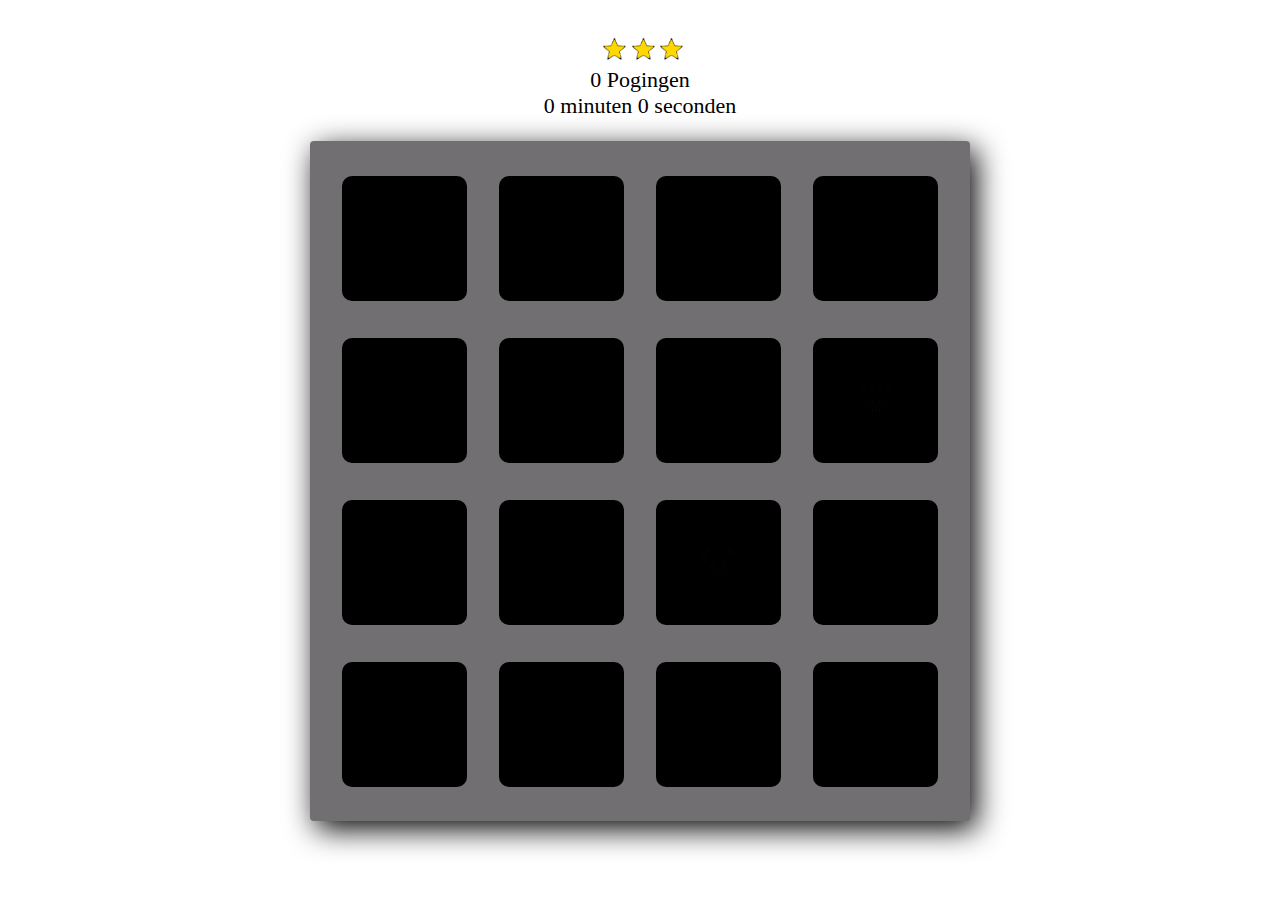
<file: Memory game augustus/index.html>
<!doctype html>
<html>

<head>
    <meta charset="utf-8">
    <title>Memory Spel</title>
    <meta name="author" content="Dries Van Ransbeeck">
    <meta name="viewport" content="width=device-width, initial-scale=1">
    <link rel="stylesheet" href="css/css.css"> </head>

<body>
    <div class="container">
        <section class="score">
            <ul class="sterren">
                <li><img class="ster" src="img/star.png" width="23px" height="23px" alt="Ster"></li>
                <li><img class="ster" src="img/star.png" width="23px" height="23px" alt="Ster"></li>
                <li><img class="ster" src="img/star.png" width="23px" height="23px" alt="Ster"></li>
            </ul>
            <br> <span class="pogingen">0</span> Pogingen
            <br>
            <div class="timer">0 minuten 0 seconden </div>
            <div class="restart" onclick=startGame()> <i></i> </div>
        </section>
        <ul class="deck" id="card-deck">
            <li class="card" type="diamand"> <i><img src="img/diamond.png" width="40px" height="45px" alt="Diamand"></i> </li>
            <li class="card" type="vliegtuig"> <i><img src="img/paper_plane.png" width="40px" height="40px" alt="Vliegtuig"></i> </li>
            <li class="card match" type="anker"> <i><img src="img/anchor.png" width="40px" height="40px" alt="Anker"></i> </li>
            <li class="card" type="pijl"> <i><img src="img/bolt.png" width="40px" height="40px" alt="Pijl"></i> </li>
            <li class="card" type="kubus"> <i><img src="img/cube.png" width="40px" height="40px" alt="Kubus"></i> </li>
            <li class="card match" type="anker"> <i><img src="img/anchor.png" width="40px" height="40px" alt="Anker"></i> </li>
            <li class="card" type="blad"> <i><img src="img/leaf.png" width="40px" height="40px" alt="Blad"></i> </li>
            <li class="card" type="fiets"> <i><img src="img/bicycle.png" width="40px" height="45px" alt="Fiets"></i> </li>
            <li class="card" type="diamand"> <i><img src="img/diamond.png" width="40px" height="45px" alt="Diamand"></i> </li>
            <li class="card" type="bom"> <i><img src="img/bomb.png" width="40px" height="45px" alt="Bom"></i> </li>
            <li class="card" type="blad"> <i><img src="img/leaf.png" width="40px" height="45px" alt="Blad"></i> </li>
            <li class="card" type="bom"> <i><img src="img/bomb.png" width="40px" height="45px" alt="Bom"></i> </li>
            <li class="card open show" type="pijl"> <i><img src="img/bolt.png" width="40px" height="40px" alt="Pijl"></i> </li>
            <li class="card" type="fiets"> <i><img src="img/bicycle.png" width="40px" height="45px" alt="Fiets"></i> </li>
            <li class="card" type="vliegtuig"> <i><img src="img/paper_plane.png" width="40px" height="40px" alt="Vliegtuig"></i> </li>
            <li class="card" type="kubus"> <i><img src="img/cube.png" width="40px" height="40px" alt="Kubus"></i> </li>
        </ul>
        <div id="popup1" class="overlay">
            <div class="popup">
                <center>
                    <h2>Gefeliciteerd</h2> </center>
                <!--X om de popup te sluiten--><a class="close" href=#>×</a>
                <div class="boodschap"> Gefeliciteerd je hebt gewonnen </div>
                <div class="content">
                    <p>Je had <span id=finalMove> </span> pogingen nodig </p>
                    <p>Je tijd: <span id=totalTime> </span> </p>
                    <p>Rating: <span id=starRating></span></p>
                </div>
                <button id="play-again" onclick="playAgain()">Reset en speel opnieuw</button>
            </div>
        </div>
    </div>
    <script src="js/javascript.js"></script>
</body>

</html>
</file>
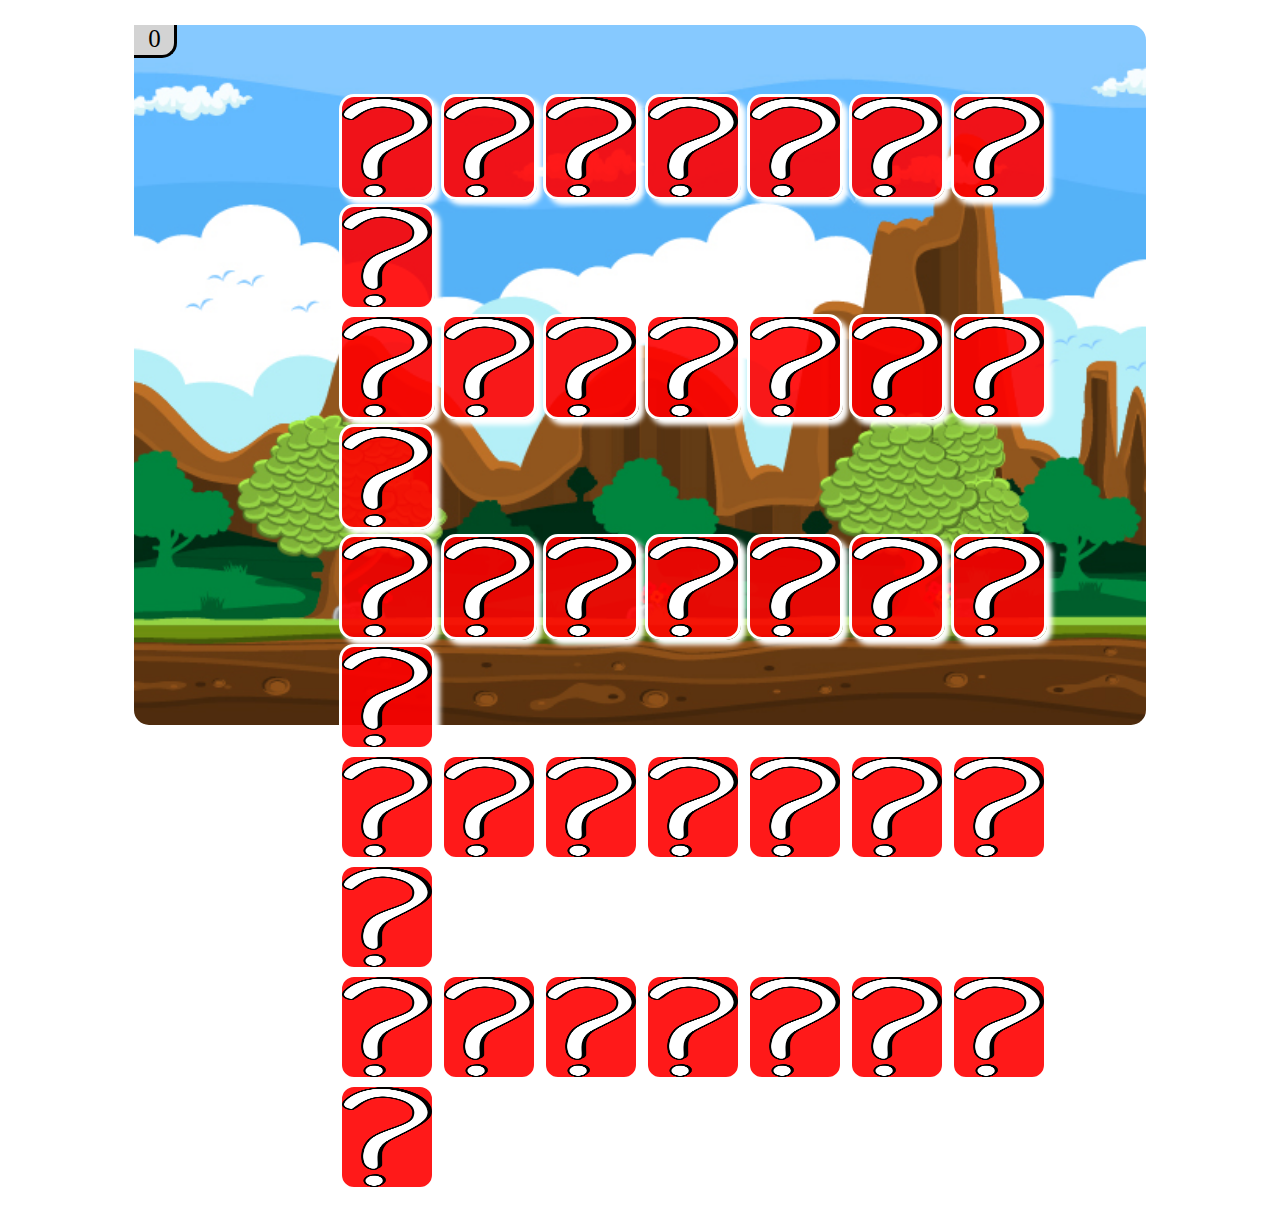
<file: memory/index.html>
<!DOCTYPE html>
<html>

<head>
    <meta charset="utf-8" />
    <meta name="author" content="Dries Van Ransbeeck">
    <meta name="viewport" content="width=device-width, initial-scale=1.0">
    <link href="css.css" rel="stylesheet" type="text/css" />
    <link href="test.js" rel="stylesheet" type="text/javascript" />
    <script src="https://ajax.googleapis.com/ajax/libs/jquery/3.3.1/jquery.min.js">
    </script>
    <script src="https://code.jquery.com/jquery-1.10.2.js"></script>
    
    <title>Typing game</title>
</head>

<body>
    
    <div id="speelVlak">
        <div id="scorePlaats">
            <p id="score"></p>  
        </div>
        <div id="kaartvlak">
            <br>
            <br>
            <img id="0" onclick="toon(0)" src="afbeeldingen/vraagteken.jpg" /> 
            <img id="1" onclick="toon(1)" src="afbeeldingen/vraagteken.jpg" /> 
            <img id="2" onclick="toon(2)" src="afbeeldingen/vraagteken.jpg" /> 
            <img id="3" onclick="toon(3)" src="afbeeldingen/vraagteken.jpg" /> 
            <img id="4" onclick="toon(4)" src="afbeeldingen/vraagteken.jpg" /> 
            <img id="5" onclick="toon(5)" src="afbeeldingen/vraagteken.jpg" /> 
            <img id="6" onclick="toon(6)" src="afbeeldingen/vraagteken.jpg" />
            <img id="7" onclick="toon(7)" src="afbeeldingen/vraagteken.jpg" />
            <br id="br1">
            <img id="8" onclick="toon(8)" src="afbeeldingen/vraagteken.jpg" />
            <img id="9" onclick="toon(9)" src="afbeeldingen/vraagteken.jpg" />
            <img id="10" onclick="toon(10)" src="afbeeldingen/vraagteken.jpg" />
            <img id="11" onclick="toon(11)" src="afbeeldingen/vraagteken.jpg" />
            <img id="12" onclick="toon(12)" src="afbeeldingen/vraagteken.jpg" />
            <img id="13" onclick="toon(13)" src="afbeeldingen/vraagteken.jpg" />
            <img id="14" onclick="toon(14)" src="afbeeldingen/vraagteken.jpg" />
            <img id="15" onclick="toon(15)" src="afbeeldingen/vraagteken.jpg" />
            <br id="br2">
            <img id="16" onclick="toon(16)" src="afbeeldingen/vraagteken.jpg" />
            <img id="17" onclick="toon(17)" src="afbeeldingen/vraagteken.jpg" />
            <img id="18" onclick="toon(18)" src="afbeeldingen/vraagteken.jpg" />
            <img id="19" onclick="toon(19)" src="afbeeldingen/vraagteken.jpg" />
            <img id="20" onclick="toon(20)" src="afbeeldingen/vraagteken.jpg" />
            <img id="21" onclick="toon(21)" src="afbeeldingen/vraagteken.jpg" />
            <img id="22" onclick="toon(22)" src="afbeeldingen/vraagteken.jpg" />
            <img id="23" onclick="toon(23)" src="afbeeldingen/vraagteken.jpg" />
            <br id="br3">
            <img id="24" onclick="toon(24)" src="afbeeldingen/vraagteken.jpg" />
            <img id="25" onclick="toon(25)" src="afbeeldingen/vraagteken.jpg" />
            <img id="26" onclick="toon(26)" src="afbeeldingen/vraagteken.jpg" />
            <img id="27" onclick="toon(27)" src="afbeeldingen/vraagteken.jpg" />
            <img id="28" onclick="toon(28)" src="afbeeldingen/vraagteken.jpg" />
            <img id="29" onclick="toon(29)" src="afbeeldingen/vraagteken.jpg" />
            <img id="30" onclick="toon(30)" src="afbeeldingen/vraagteken.jpg" />
            <img id="31" onclick="toon(31)" src="afbeeldingen/vraagteken.jpg" />
            <br id="br4">
            <img id="32" onclick="toon(32)" src="afbeeldingen/vraagteken.jpg" />
            <img id="33" onclick="toon(33)" src="afbeeldingen/vraagteken.jpg" />
            <img id="34" onclick="toon(34)" src="afbeeldingen/vraagteken.jpg" />
            <img id="35" onclick="toon(35)" src="afbeeldingen/vraagteken.jpg" />
            <img id="36" onclick="toon(36)" src="afbeeldingen/vraagteken.jpg" />
            <img id="37" onclick="toon(37)" src="afbeeldingen/vraagteken.jpg" />
            <img id="38" onclick="toon(38)" src="afbeeldingen/vraagteken.jpg" />
            <img id="39" onclick="toon(39)" src="afbeeldingen/vraagteken.jpg" />
        </div>
        <br/> 
    </div>
    <script>
        //alert(gekozenBtn1);
        var foto = ["afbeeldingen/reus.png", "afbeeldingen/zombie.png", "afbeeldingen/knight.png", "afbeeldingen/sackboy.png", "afbeeldingen/archer.png", "afbeeldingen/groot.png", "afbeeldingen/steenmonster.png", "afbeeldingen/terrorist.png", "afbeeldingen/goblin.png", "afbeeldingen/zombie.png", "afbeeldingen/reus.png", "afbeeldingen/knight.png", "afbeeldingen/sackboy.png", "afbeeldingen/archer.png", "afbeeldingen/groot.png", "afbeeldingen/steenmonster.png", "afbeeldingen/terrorist.png", "afbeeldingen/goblin.png",];
        
        
        var vorigefoto = "";
        var vorigenummer = 0;
        var x;
        var y;
        var achtergrondkleurfoto = "rgba(" + 255 + "," + 0 + "," + 0 + "," + 0.1 +")";
        //functie voor de score
        function scoreFunction() {
            var score = 0;
            return score;
        }
        var test = scoreFunction(); // de return van scoreFunction nemen en in variabele test steken
        document.getElementById("score").innerHTML = test; //de score in een HTML element steken
        function toon(nummer) {
            var x = nummer;
            document.getElementById(nummer).src = foto[nummer]; // zet de foto op het scherm
            document.getElementById(nummer).style.backgroundColor = achtergrondkleurfoto;
            if (foto[nummer] == vorigefoto && nummer != vorigenummer) // als dezelfde foto en niet 2x op dezelfde tegel geklikt ...
            {
                document.getElementById(vorigenummer).src = foto[vorigenummer];
                test++;
                document.getElementById("score").innerHTML = test;
                x = document.getElementById(vorigenummer);
                y = document.getElementById(nummer);
                $(x).fadeTo(1200, 0.01);//de foto laten verdwijnen maar niet verwijderen
                $(y).fadeTo(1200, 0.01);//de foto laten verdwijnen maar niet verwijderen
                // door de bovenstaande code te doen blijven de fotos op hun plaats staan nadat de fotos " weg faden"
                
            } // als beide kaarten gevonden zijn zet ook de vorige foto op het scherm
            else {
                setTimeout(function () {
                    keerterug(nummer)
                }, 800);
            }; // zet het vraagteken terug op het scherm
            vorigefoto = foto[nummer]; // onthoud de gekozen foto
            vorigenummer = nummer; // onthoud de gekozen tegel}
        }

        function keerterug(tegel) {
            document.getElementById(tegel).src = "afbeeldingen/vraagteken.jpg"; // zet het vraagteken terug op het scherm
            //wanneer de foto terugdraaid wordt de achtergrond terug rood
            document.getElementById(vorigenummer).style.backgroundColor = "red";
        }
    </script>
</body>

</html>
</file>
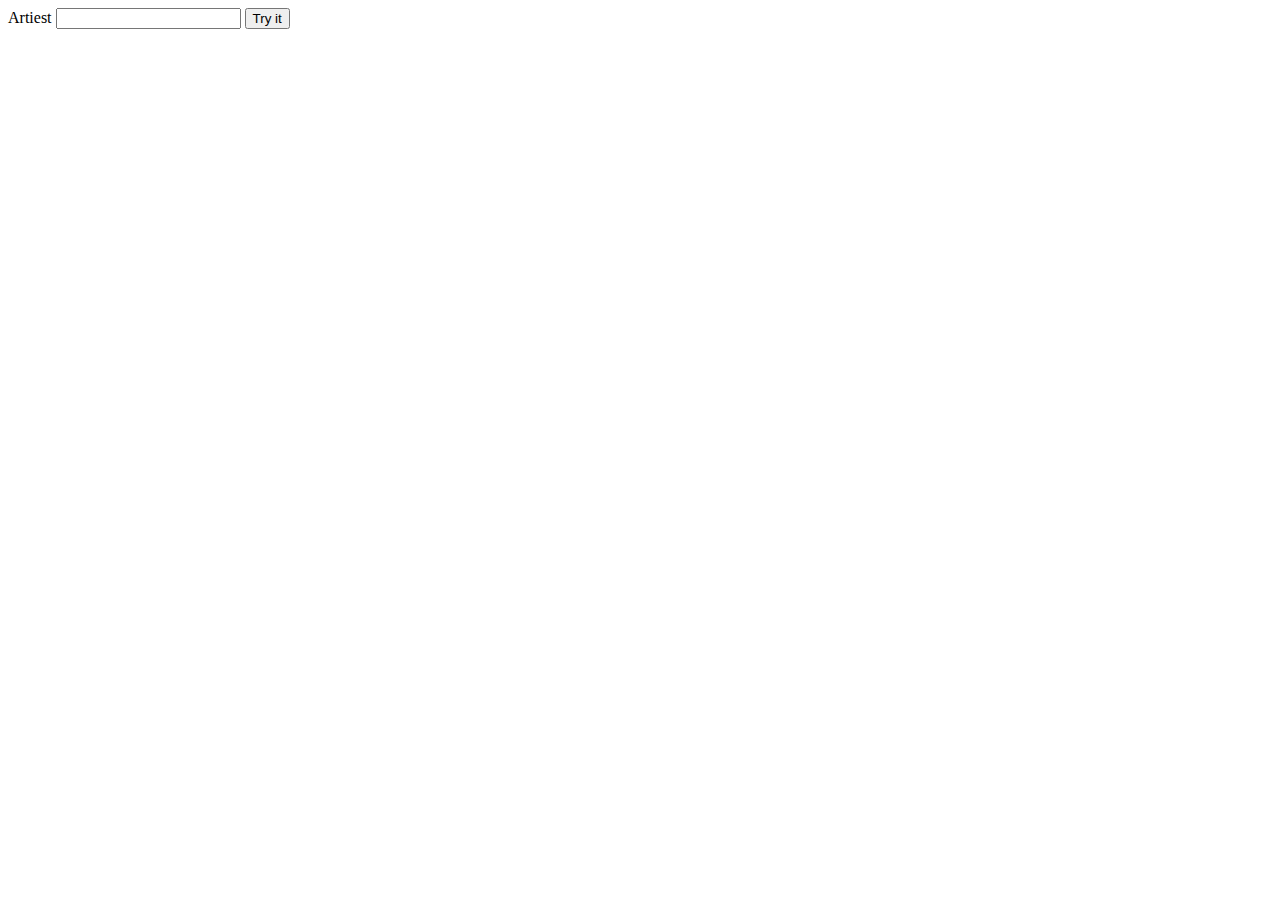
<file: S2_Week5/index.html>
<!DOCTYPE html>
<html>

<head>
    <meta charset="utf-8" />
    <title>Opdracht 5 week 5</title>
    <meta name="description" content="" />
    <meta name="author" content="Dries Van Ransbeeck" />
    <meta name="viewport" content="width=device-width, initial-scale=1.0" />
    <!--<link rel="stylesheet" href="css.css">-->
    <!--<link rel="stylesheet" href="js.js">-->
    <script src="https://ajax.googleapis.com/ajax/libs/jquery/3.3.1/jquery.min.js"></script>
    <script>
        function myFunction() {
            var artiest = document.getElementById("myText").value;
            //alert(artiest);
            if (artiest != "") {
                $.getJSON("http://www.songsterr.com/a/ra/songs.json?pattern="+artiest, function (result) 
                {
                    $.each(result, function (i, field) 
                    {
                        $("div1").append(field.title +"");
                    });
                });
            }
        }
    </script>
</head>

<body>
    <label>Artiest</label>
    <input type="text" id="myText" value="">
    <button onclick="myFunction()">Try it</button>
    <div id="div1"></div>
</body>

</html>
</file>
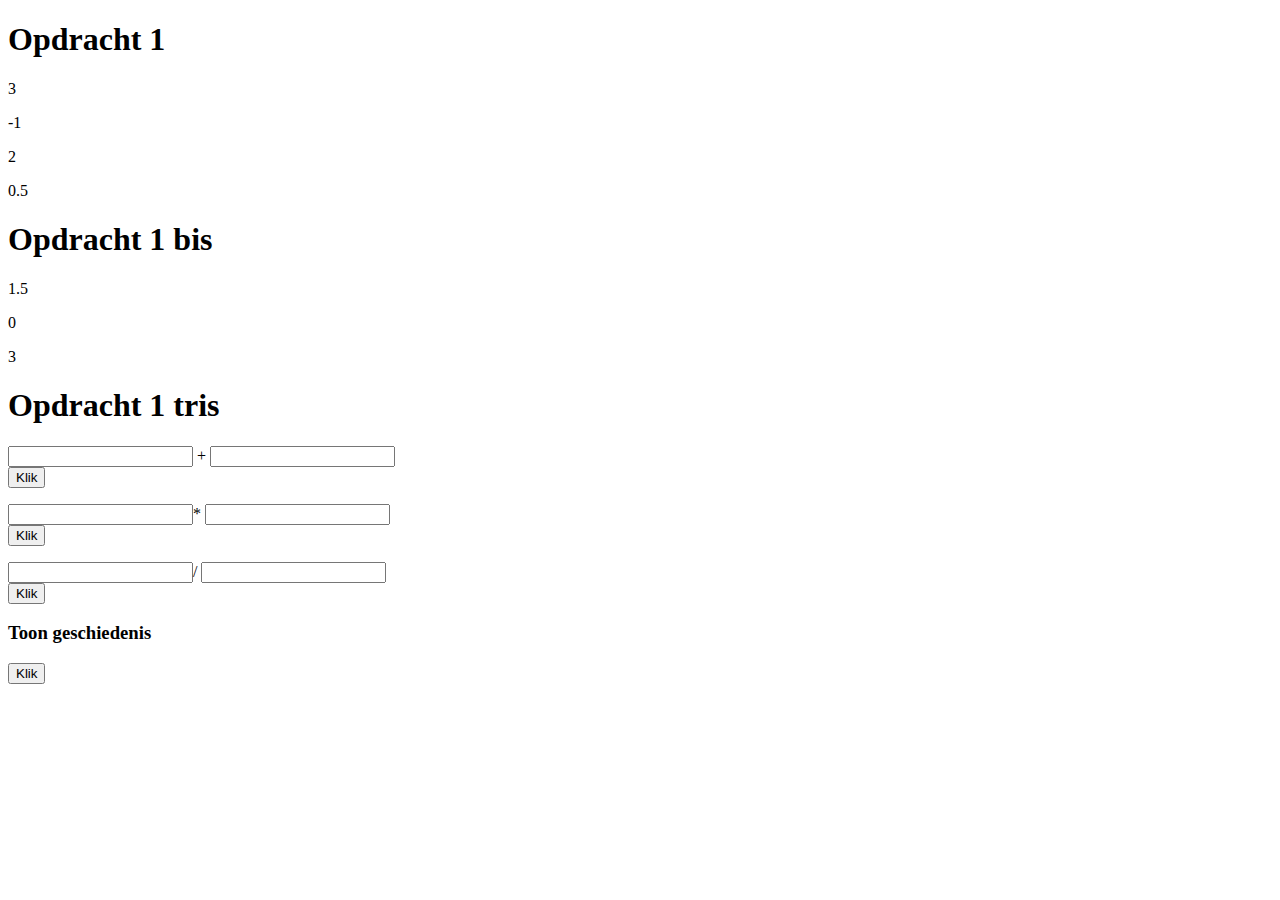
<file: S2_Week1.html>
<!DOCTYPE html>
<html>
    
    <head>
        <meta charset="utf-8">
        <title>Rekenmachine</title>

    </head>
    <body>
        <h1>Opdracht 1</h1>
       <p id="opdracht1_1"></p>
       <p id="opdracht1_2"></p>
       <p id="opdracht1_3"></p>
       <p id="opdracht1_4"></p>
        
        <h1>Opdracht 1 bis</h1>
        <p id="opdracht1_bis"></p>
        <p id="opdracht1_bis_2"></p>
        <p id="opdracht1_bis_3"></p>
        <h1>Opdracht 1 tris</h1>
        <input type="text" id="Opdracht1_tris_1_Getal1" value=""> +
        <input type="text" id="Opdracht1_tris_1_Getal2" value=""><br>
        <button onclick="Opdracht1_tris_1()">Klik</button>
        <p id="opdracht1_tris_1_uitkomst"></p>
        
        <input type="text" id="Opdracht1_tris_2_Getal1" value="">*
        <input type="text" id="Opdracht1_tris_2_Getal2" value=""><br>
        <button onclick="Opdracht1_tris_2()">Klik</button>
        <p id="opdracht1_tris_1_uitkomst_2"></p>
        
        <input type="text" id="Opdracht1_tris_3_Getal1" value="">/
        <input type="text" id="Opdracht1_tris_3_Getal2" value=""><br>
        <button onclick="Opdracht1_tris_3()">Klik</button>
        <p id="opdracht1_tris_1_uitkomst_3"></p>
        
        <h3>Toon geschiedenis</h3>
        <button onclick="Opdracht1_tris_4()">Klik</button>
        <p id="opdracht1_tris_1_geschiedenis"></p>
<script>
    var x=1;
    var y=2;
    var geschiedenis = [];
    //opdracht 1
    function Opdracht1_1() 
    {
    return x + y;
    }
document.getElementById("opdracht1_1").innerHTML = Opdracht1_1();
    
    function Opdracht1_2() 
    {
    return x - y;
    }
document.getElementById("opdracht1_2").innerHTML = Opdracht1_2();
    
    function Opdracht1_3() 
    {
    return x * y;
    }
document.getElementById("opdracht1_3").innerHTML = Opdracht1_3();
    
    function Opdracht1_4() 
    {
    return x / y;
    }
document.getElementById("opdracht1_4").innerHTML = Opdracht1_4();
    //Opdracht 1 bis
    function Opdracht1_bis() 
    {
    return x + (x / y);
    }
document.getElementById("opdracht1_bis").innerHTML = Opdracht1_bis();
    
    function Opdracht1_bis_2() 
    {
    return x + (x - y);
    }
document.getElementById("opdracht1_bis_2").innerHTML = Opdracht1_bis_2();
    
    function Opdracht1_bis_3() 
    {
    return x + (x * y);
    }
document.getElementById("opdracht1_bis_3").innerHTML = Opdracht1_bis_3();
    //Opdracht 1 tris
    
    function Opdracht1_tris_1() 
    {
    var getal1 = parseInt(document.getElementById("Opdracht1_tris_1_Getal1").value);
    var getal2 = parseInt(document.getElementById("Opdracht1_tris_1_Getal1").value);
    var uitkomst = getal1 + getal2;
    geschiedenis.push(uitkomst);
    document.getElementById("opdracht1_tris_1_uitkomst").innerHTML = uitkomst;
    }
    
    function Opdracht1_tris_2() 
    {
    var getal1 = parseInt(document.getElementById("Opdracht1_tris_2_Getal1").value);
    var getal2 = parseInt(document.getElementById("Opdracht1_tris_2_Getal2").value);
    var uitkomst = getal1 * getal2;
    geschiedenis.push(uitkomst);
    document.getElementById("opdracht1_tris_1_uitkomst_2").innerHTML = uitkomst;
    }
    
    function Opdracht1_tris_3() 
    {
    var getal1 = parseInt(document.getElementById("Opdracht1_tris_3_Getal1").value);
    var getal2 = parseInt(document.getElementById("Opdracht1_tris_3_Getal2").value);
    var uitkomst = getal1 / getal2;
    geschiedenis.push(uitkomst);
    document.getElementById("opdracht1_tris_1_uitkomst_3").innerHTML = uitkomst;
    }
    
    function Opdracht1_tris_4()
    {
    geschiedenis.toString();
    document.getElementById("opdracht1_tris_1_geschiedenis").innerHTML = geschiedenis;
    }
    
    
</script>
    </body>
</html>
</file>
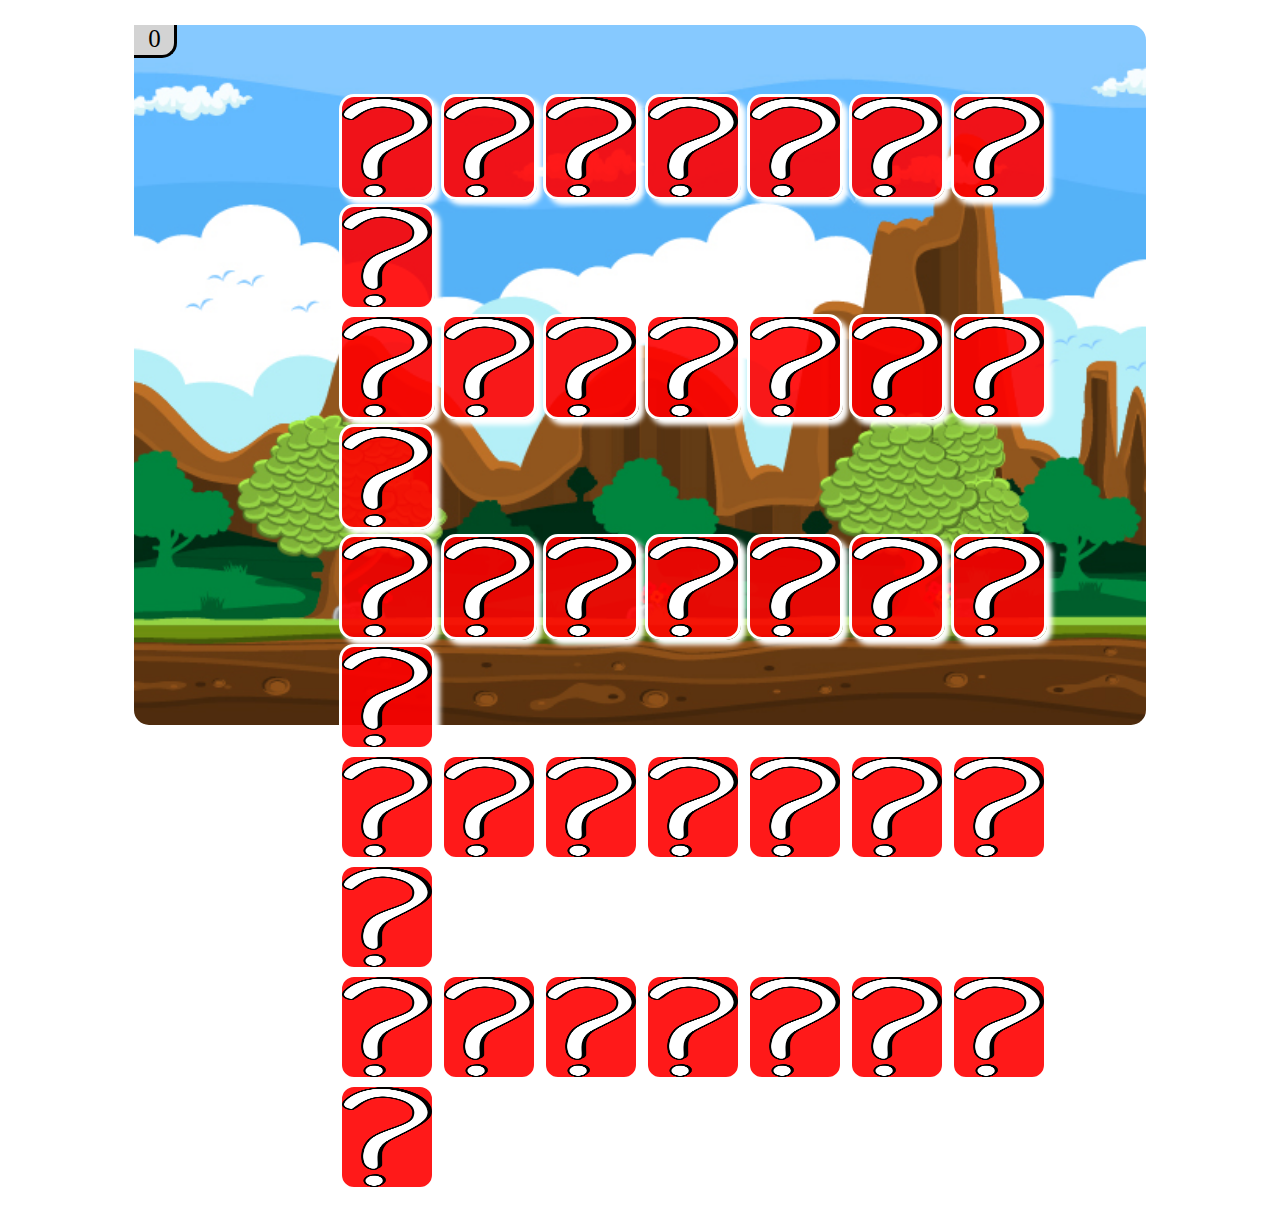
<file: memory/javatest.html>
<!DOCTYPE html>
<html>

<head>
    <meta charset="utf-8" />
    <meta name="author" content="Dries Van Ransbeeck">
    <meta name="viewport" content="width=device-width, initial-scale=1.0">
    <link href="css.css" rel="stylesheet" type="text/css" />
    <link href="test.js" rel="stylesheet" type="text/javascript" />
    <script src="https://ajax.googleapis.com/ajax/libs/jquery/3.3.1/jquery.min.js">
    </script>
    <script src="https://code.jquery.com/jquery-1.10.2.js"></script>
    
    <title>Typing game</title>
</head>

<body>
    
    <div id="speelVlak">
        <div id="scorePlaats">
            <p id="score"></p>  
        </div>
        <div id="kaartvlak">
            <br>
            <br>
            <img id="0" onclick="toon(0)" src="afbeeldingen/vraagteken.jpg" /> 
            <img id="1" onclick="toon(1)" src="afbeeldingen/vraagteken.jpg" /> 
            <img id="2" onclick="toon(2)" src="afbeeldingen/vraagteken.jpg" /> 
            <img id="3" onclick="toon(3)" src="afbeeldingen/vraagteken.jpg" /> 
            <img id="4" onclick="toon(4)" src="afbeeldingen/vraagteken.jpg" /> 
            <img id="5" onclick="toon(5)" src="afbeeldingen/vraagteken.jpg" /> 
            <img id="6" onclick="toon(6)" src="afbeeldingen/vraagteken.jpg" />
            <img id="7" onclick="toon(7)" src="afbeeldingen/vraagteken.jpg" />
            <br id="br1">
            <img id="8" onclick="toon(8)" src="afbeeldingen/vraagteken.jpg" />
            <img id="9" onclick="toon(9)" src="afbeeldingen/vraagteken.jpg" />
            <img id="10" onclick="toon(10)" src="afbeeldingen/vraagteken.jpg" />
            <img id="11" onclick="toon(11)" src="afbeeldingen/vraagteken.jpg" />
            <img id="12" onclick="toon(12)" src="afbeeldingen/vraagteken.jpg" />
            <img id="13" onclick="toon(13)" src="afbeeldingen/vraagteken.jpg" />
            <img id="14" onclick="toon(14)" src="afbeeldingen/vraagteken.jpg" />
            <img id="15" onclick="toon(15)" src="afbeeldingen/vraagteken.jpg" />
            <br id="br2">
            <img id="16" onclick="toon(16)" src="afbeeldingen/vraagteken.jpg" />
            <img id="17" onclick="toon(17)" src="afbeeldingen/vraagteken.jpg" />
            <img id="18" onclick="toon(18)" src="afbeeldingen/vraagteken.jpg" />
            <img id="19" onclick="toon(19)" src="afbeeldingen/vraagteken.jpg" />
            <img id="20" onclick="toon(20)" src="afbeeldingen/vraagteken.jpg" />
            <img id="21" onclick="toon(21)" src="afbeeldingen/vraagteken.jpg" />
            <img id="22" onclick="toon(22)" src="afbeeldingen/vraagteken.jpg" />
            <img id="23" onclick="toon(23)" src="afbeeldingen/vraagteken.jpg" />
            <br id="br3">
            <img id="24" onclick="toon(24)" src="afbeeldingen/vraagteken.jpg" />
            <img id="25" onclick="toon(25)" src="afbeeldingen/vraagteken.jpg" />
            <img id="26" onclick="toon(26)" src="afbeeldingen/vraagteken.jpg" />
            <img id="27" onclick="toon(27)" src="afbeeldingen/vraagteken.jpg" />
            <img id="28" onclick="toon(28)" src="afbeeldingen/vraagteken.jpg" />
            <img id="29" onclick="toon(29)" src="afbeeldingen/vraagteken.jpg" />
            <img id="30" onclick="toon(30)" src="afbeeldingen/vraagteken.jpg" />
            <img id="31" onclick="toon(31)" src="afbeeldingen/vraagteken.jpg" />
            <br id="br4">
            <img id="32" onclick="toon(32)" src="afbeeldingen/vraagteken.jpg" />
            <img id="33" onclick="toon(33)" src="afbeeldingen/vraagteken.jpg" />
            <img id="34" onclick="toon(34)" src="afbeeldingen/vraagteken.jpg" />
            <img id="35" onclick="toon(35)" src="afbeeldingen/vraagteken.jpg" />
            <img id="36" onclick="toon(36)" src="afbeeldingen/vraagteken.jpg" />
            <img id="37" onclick="toon(37)" src="afbeeldingen/vraagteken.jpg" />
            <img id="38" onclick="toon(38)" src="afbeeldingen/vraagteken.jpg" />
            <img id="39" onclick="toon(39)" src="afbeeldingen/vraagteken.jpg" />
        </div>
        <br/> 
    </div>
    <script>
        //alert(gekozenBtn1);
        var foto = ["afbeeldingen/2S.png", "afbeeldingen/2S.png", "afbeeldingen/3S.png", "afbeeldingen/3S.png", "afbeeldingen/4S.png", "afbeeldingen/4S.png", "afbeeldingen/5S.png", "afbeeldingen/5S.png", "afbeeldingen/6S.png", "afbeeldingen/6S.png", "afbeeldingen/7S.png", "afbeeldingen/7S.png", "afbeeldingen/8S.png", "afbeeldingen/8S.png", "afbeeldingen/9S.png", "afbeeldingen/9S.png", "afbeeldingen/10S.png", "afbeeldingen/10S.png", "afbeeldingen/10S.png"];
        
        
        var vorigefoto = "";
        var vorigenummer = 0;
        var x;
        var y;
        //functie voor de score
        function scoreFunction() {
            var score = 0;
            return score;
        }
        var test = scoreFunction(); // de return van scoreFunction nemen en in variabele test steken
        document.getElementById("score").innerHTML = test; //de score in een HTML element steken
        function toon(nummer) {
            var x = nummer;
            document.getElementById(nummer).src = foto[nummer]; // zet de foto op het scherm
            if (foto[nummer] == vorigefoto && nummer != vorigenummer) // als dezelfde foto en niet 2x op dezelfde tegel geklikt ...
            {
                document.getElementById(vorigenummer).src = foto[vorigenummer];
                test++;
                document.getElementById("score").innerHTML = test;
                x = document.getElementById(vorigenummer);
                y = document.getElementById(nummer);
                $(x).fadeTo(1200, 0.01);//de foto laten verdwijnen maar niet verwijderen
                $(y).fadeTo(1200, 0.01);//de foto laten verdwijnen maar niet verwijderen
                // door de bovenstaande code te doen blijven de fotos op hun plaats staan nadat de fotos " weg faden"
                
            } // als beide kaarten gevonden zijn zet ook de vorige foto op het scherm
            else {
                setTimeout(function () {
                    keerterug(nummer)
                }, 800);
            }; // zet het vraagteken terug op het scherm
            vorigefoto = foto[nummer]; // onthoud de gekozen foto
            vorigenummer = nummer; // onthoud de gekozen tegel}
        }

        function keerterug(tegel) {
            document.getElementById(tegel).src = "afbeeldingen/vraagteken.jpg"; // zet het vraagteken terug op het scherm
        }
    </script>
</body>

</html>
</file>
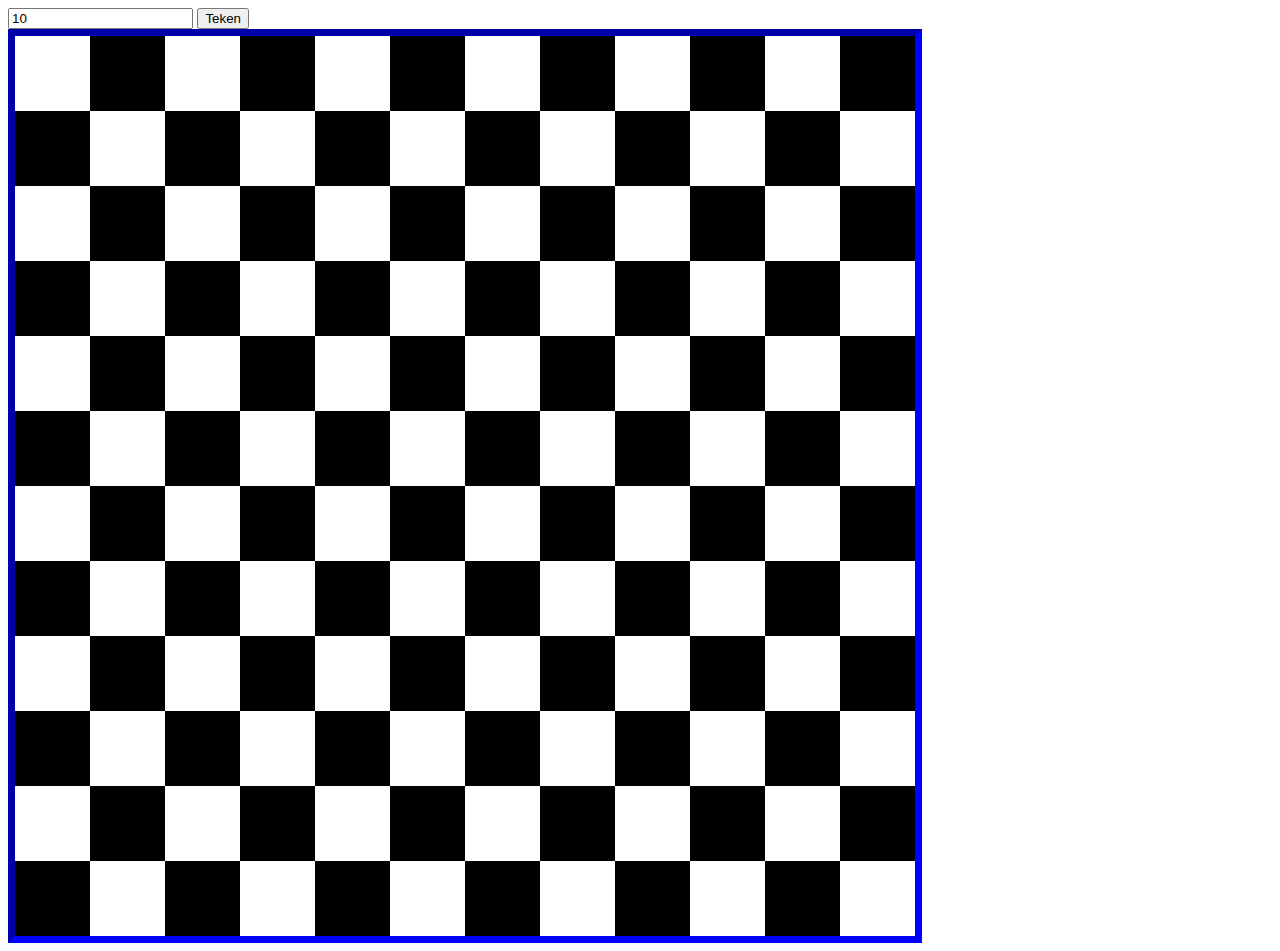
<file: S2_Week2/opdracht5.html>
<!DOCTYPE html>
<html lang="nl">
    <head>
	<meta charset="utf-8" />
	<title>Opdracht 5 week 2 - dambord</title>
	<meta name="description" content="" />
	<meta name="author" content="Dries Van Ransbeeck" />
	<meta name="viewport" content="width=device-width, initial-scale=1.0" />
	<link rel="stylesheet" href="opdracht5.css">
</head>

<body>
	<input type="number" id="invoerGetal" value="10">
	<button id="knop" onclick="haalGetalOp()">Teken</button>
	

	<div id="bord"></div>
	<script type="text/javascript">
		"use strict";
		
		function haalGetalOp () {
			var waarde = parseInt(document.getElementById("invoerGetal").value);
			tekenBord(waarde);
			
		}

		function tekenBord(aantal) {

			var i, j, k, veld, inhoud = "";

			for (i = 0; i < aantal; i++) {
				for (j = 0; j < aantal; j++) {
					k = '';

					if (j == 0) k = 'first ';
					k += (i % 2 == j % 2) ? 'white' : 'black';
					inhoud += "<div class='" + k + "'></div>"
					//veld = document.createElement('div');
					//veld.className = k;
					//document.body.appendChild(veld);
				}

			}
			document.getElementById("bord").innerHTML = inhoud;
			document.getElementById("bord").style.width = (aantal * 75) + "px";
			document.getElementById("bord").style.height = (aantal * 75) + "px";

		}
		
		tekenBord(12);
	</script>
</body>
</html>
</file>
<file: Memory game augustus/css/css.css>
*,
*::before,
*::after {
	box-sizing: inherit;
}

body {
	width: 100%;
	height: 100%;
	margin: 0;
	padding: 0;
    box-sizing: border-box;
}

body {
	font-family: 'Permanent Marker', cursive;
	font-size: 16px;
}

.container {
    padding-top: 3%;
	display: flex;
	justify-content: center;
	align-items: center;
	flex-direction: column;
}

.deck {
    padding-top: 10%;
	width: 85%;
	background: #716F71;
	padding: 16px;
	border-radius: 4px;
	box-shadow: 6px 8px 30px;
	display: flex;
	flex-wrap: wrap;
	justify-content: space-around;
	align-items: center;
	
}

.deck .card {
	height: 59px;
	width: 59px;
	margin: 3px 3px;
	background: #000000;;
	font-size: 0;
	color: #ffffff;
	border-radius: 10px;
	cursor: pointer;
	display: flex;
	justify-content: center;
	align-items: center;
}

.deck .card.open {
	transform: rotateY(0);
	background: #02b3e4;
	cursor: default;
	animation-name: turncard;
	-webkit-backface-visibility: visible !important;
	backface-visibility: visible !important;
	animation-duration: .75s;
}

.deck .card.show {
	font-size: 33px;
}

.deck .card.match {
	cursor: default;
	background: #E5F720;
	font-size: 33px;
	animation-name: MatchCards;
	-webkit-backface-visibility: visible !important;
	backface-visibility: visible !important;
	animation-duration: .75s;
}

.deck .card.unmatched {
	animation-name: pulse;
	-webkit-backface-visibility: visible !important;
	backface-visibility: visible !important;
	animation-duration: .75s;
	background: #e2043b;
}

.deck .card.disabled {
	pointer-events: none;
	opacity: 0.9;
}


/*---------------------------------------*/
.score {
	text-align: center ;
}

.score .sterren {
    width: 100px;
	margin: 0;
	padding: 0;
	display: inline-block;
	margin: 0 5px 0 0;
    margin-left: 5%;
}

.score .sterren li {
	list-style: none;
	display: inline-block;
}

.score .restart {
	float: right;
	cursor: pointer;
}

.timer {
	display: inline-block;
	margin: 0 16px;
}
/*Stijl voor popup als je wint */
.overlay {
	position: fixed;
	top: 0;
	bottom: 0;
	left: 0;
	right: 0;
	background: rgba(0, 0, 0, 0.7);
	transition: opacity 0.5s;
	visibility: hidden;
	opacity: 0;
}

.overlay:target {
	visibility: visible;
	opacity: 1;
}
  
.popup {
	margin: 70px auto;
	padding: 20px;
	background: #ffffff;
	border-radius: 5px;
	width: 85%;
	position: relative;
	transition: all 5s ease-in-out;
	font-family: 'Gloria Hallelujah', cursive;
}
  
.popup h2 {
	margin-top: 0;
	color: #333;
	font-family: Tahoma, Arial, sans-serif;
}

.popup .close {
	position: absolute;
	top: 20px;
	right: 30px;
	transition: all 0.2s;
	font-size: 30px;
	font-weight: bold;
	text-decoration: none;
	color: #333;
}

.popup .close:hover {
	color: #E5F720;
}

.popup .boodschap,
.content {
	max-height: 30%;
	overflow: auto;
	text-align: center;
}

.show {
	visibility: visible !important;
	opacity: 100 !important;
}

#starRating li {
	display: inline-block;
}

#play-again {
	background-color: #141214;
	padding: 11px 16px;
	font-size: 17px;
	display: block;
	margin: 0 auto;
	width: 50%;
	font-family: 'Gloria Hallelujah', cursive;
	color: #ffffff;
	border-radius: 5px;
}

/* animatie */
@keyframes turncard {
	from {
		transform: perspective(400px) rotate3d(0, 1, 0, 90deg);
		animation-timing-function: ease-in;
		opacity: 0;
	}

	40% {
		transform: perspective(400px) rotate3d(0, 1, 0, -20deg);
		animation-timing-function: ease-in;
	}

	60% {
		transform: perspective(400px) rotate3d(0, 1, 0, 10deg);
		opacity: 1;
	}

	80% {
		transform: perspective(400px) rotate3d(0, 1, 0, -5deg);
	}

	to {
		transform: perspective(400px);
	}
}

@keyframes MatchCards {
	from { 
		transform: scale3d(1, 1, 1);
	}

	30% {
		transform: scale3d(1.25, 0.75, 1);
	}

	40% {
		transform: scale3d(0.75, 1.25, 1);
	}

	50% {
		transform: scale3d(1.15, 0.85, 1);
	}

	65% {
		transform: scale3d(.95, 1.05, 1);
	}

	75% {
		transform: scale3d(1.05, .95, 1);
	}

	to {
		transform: scale3d(1, 1, 1);
	}
}

@keyframes pulse {
	from {
		transform: scale3d(1, 1, 1);
	}

	50% {
		transform: scale3d(1.2, 1.2, 1.2);
	}

	to {
		transform: scale3d(1, 1, 1);
	}
}

/**************** Mobile ***************************/

@media (max-width: 320px) {
	.deck {
		width: 85%;
	}

	.deck .card {
		height: 75px;
		width: 75px;
	}
}

@media (max-width: 425px) {
    .deck {
		height: 85%;
        width: 80%:
	}
}
/**************** voor tablets en groter(daarom min-width)****************/

@media (min-width: 768px) {
	.container {
		font-size: 22px;
	}

	.deck {
		width: 660px;
		height: 680px;
	}

	.deck .card {
		height: 125px;
		width: 125px;
	}

	.popup {
		width: 60%;
	}
}
</file>
<file: memory/css.css>
#speelVlak {
    margin-left: 10%;
    margin-right: 10%;
    width: 80%;
    height: 700px;
    background-image: url(afbeeldingen/achtergrond.jpg);
    background-position: center;
    background-repeat: no-repeat;
    background-size: cover;
    border-radius: 15px;
}

#kaartvlak {
    margin-left: 20%;
}

#kaartvlak .kaart {
    width: 80px;
    height: 80px;
}

img {
    width: 90px;
    height: 100px;
    background-color: rgba(255,0,0,0.9); 
    border-radius: 15px;
    border: 3px solid white;
    margin-left: 2px;
    box-shadow: 5px 5px 5px white;
}

#scorePlaats {
    margin: 0;
    border-bottom-right-radius: 15px;
    border-right: 3px solid black;
    border-bottom: 3px solid black;
    width: 40px;
    height: 30px;
    font-size: 25px;
    text-align: center;
    vertical-align: middle;
    background-color: lightgray;
}

@media only screen and (max-width: 320px) {
    #kaartvlak {
        margin-left: 10%;
    }
    img {
        width: 65px;
        height: 63px;
        background-color: red;
        border-radius: 15px;
        border: 3px solid white;
        margin-left: 2.5px;
        box-shadow: 2px 2px 2px white;
    }
    /* bepaalde afbeeldingen niet tonen wanneer mobile*/
    [id="15"] {
        display: none;
    }
    [id="16"] {
        display: none;
    }
    [id="17"] {
        display: none;
    }
    [id="18"] {
        display: none;
    }
    [id="19"] {
        display: none;
    }
    [id="20"] {
        display: none;
    }
    [id="21"] {
        display: none;
    }
    [id="22"] {
        display: none;
    }
    [id="23"] {
        display: none;
    }
    [id="24"] {
        display: none;
    }
    [id="25"] {
        display: none;
    }
    [id="26"] {
        display: none;
    }
    [id="27"] {
        display: none;
    }
    [id="28"] {
        display: none;
    }
    [id="29"] {
        display: none;
    }
    [id="30"] {
        display: none;
    }
    [id="31"] {
        display: none;
    }
    [id="32"] {
        display: none;
    }
    [id="33"] {
        display: none;
    }
    [id="34"] {
        display: none;
    }
    [id="35"] {
        display: none;
    }
    [id="36"] {
        display: none;
    }
    [id="37"] {
        display: none;
    }
    [id="38"] {
        display: none;
    }
    /*///////////////////////////////////////////////////*/
    /*linebreaks verwijderen wanneer mobile*/
    #br1 {
        display: none;
    }
    #br2 {
        display: none;
    }
    #br3 {
        display: none;
    }
    #br4 {
        display: none;
    }
}

@media only screen and (max-width: 375px) {
    #kaartvlak {
        margin-left: 10%;;
    }
    img {
        width: 65px;
        height: 63px;
        background-color: red;
        border-radius: 15px;
        border: 3px solid white;
        margin-left: 2.5px;
        box-shadow: 2px 2px 2px white;
    }
    /* bepaalde afbeeldingen niet tonen wanneer mobile*/
    [id="17"] {
        display: none;
    }
    [id="18"] {
        display: none;
    }
    [id="19"] {
        display: none;
    }
    [id="20"] {
        display: none;
    }
    [id="21"] {
        display: none;
    }
    [id="22"] {
        display: none;
    }
    [id="23"] {
        display: none;
    }
    [id="24"] {
        display: none;
    }
    [id="25"] {
        display: none;
    }
    [id="26"] {
        display: none;
    }
    [id="27"] {
        display: none;
    }
    [id="28"] {
        display: none;
    }
    [id="29"] {
        display: none;
    }
    [id="30"] {
        display: none;
    }
    [id="31"] {
        display: none;
    }
    [id="32"] {
        display: none;
    }
    [id="33"] {
        display: none;
    }
    [id="34"] {
        display: none;
    }
    [id="35"] {
        display: none;
    }
    [id="36"] {
        display: none;
    }
    [id="37"] {
        display: none;
    }
    [id="38"] {
        display: none;
    }
    /*linebreaks verwijderen wanneer mobile*/
    #br1 {
        display: none;
    }
    #br2 {
        display: none;
    }
    #br3 {
        display: none;
    }
    #br4 {
        display: none;
    }
}

@media only screen and (max-width: 768px) {
    #kaartvlak {
        margin-left: 10%;;
    }
    img {
        width: 65px;
        height: 63px;
        background-color: red;
        border-radius: 15px;
        border: 3px solid white;
        margin-left: 2.5px;
        box-shadow: 2px 2px 2px white;
    }
    /* bepaalde afbeeldingen niet tonen wanneer mobile*/
    /*linebreaks verwijderen wanneer mobile*/
    #br1 {
        display: none;
    }
    #br2 {
        display: none;
    }
    #br3 {
        display: none;
    }
    #br4 {
        display: none;
    }
}
</file>
<file: S2_Week2/opdracht5.css>
html {
    font-family: 'Roboto', sans-serif;
	font-size: 16px; 
}

h1 {
    text-transform: uppercase;
    font-size: 1.2em;
}

/* kleuren voor schaakboord */
#bord {
    border: blue inset 7px;
    
}
.first {
    clear: left;
}
.black {
    background: black;
	width: 75px;
    height:75px;
	float: left;
}
.white {
    background: white;
	width: 75px;
    height:75px;
	float: left;
}
</file>
